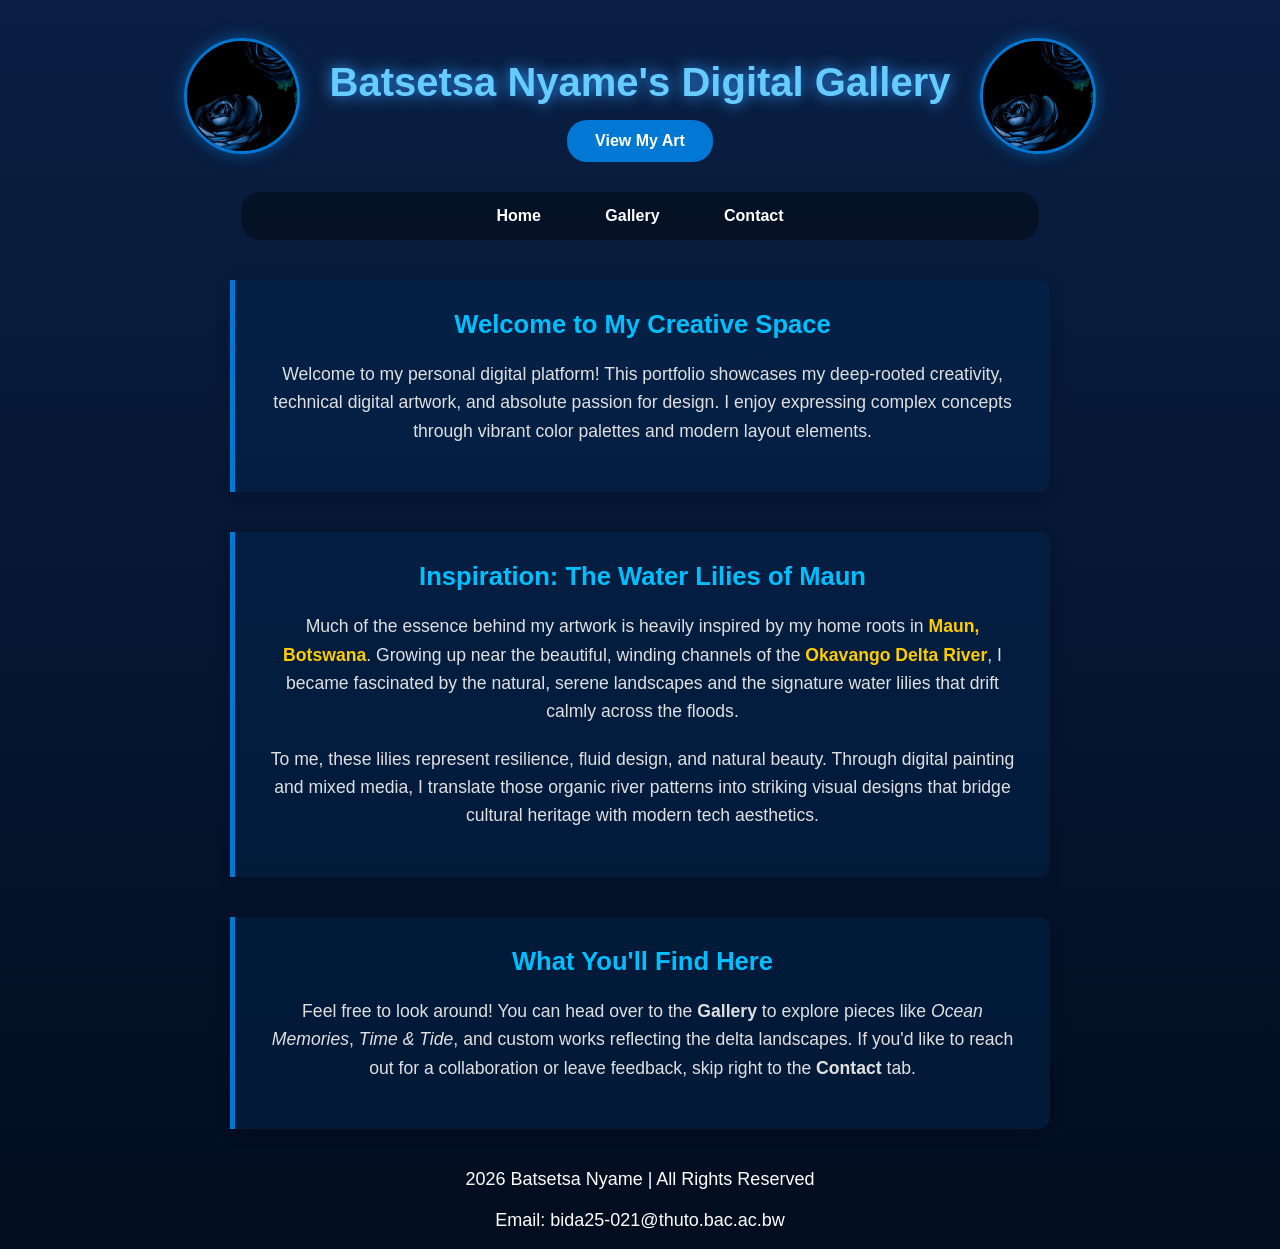
<file: index.html>
<!DOCTYPE html>
<html>
<head>
    <meta charset="UTF-8">
    <title>Home - Batsetsa Nyame</title>
    <link rel="stylesheet" href="style.css">
    <style>
        .hero-header {
            display: flex;
            align-items: center;
            justify-content: center;
            gap: 30px;
            margin: 30px auto;
            max-width: 1100px;
            padding: 0 20px;
        }
        .hero-header img {
            width: 110px;
            height: 110px;
            object-fit: cover;
            border-radius: 50%; /* Makes the framing images elegant circles */
            border: 3px solid #0078d4;
            box-shadow: 0 0 15px rgba(0, 120, 212, 0.6);
        }
        .hero-title-container {
            text-align: center;
        }
        .hero-title-container h1 {
            margin-bottom: 10px;
        }
        .view-art-btn {
            background-color: #0078d4;
            color: white;
            border: none;
            padding: 12px 28px;
            font-size: 1rem;
            font-weight: bold;
            border-radius: 20px;
            cursor: pointer;
            transition: background 0.2s, transform 0.2s;
            text-decoration: none;
            display: inline-block;
            margin-top: 5px;
        }
        .view-art-btn:hover {
            background-color: #005a9e;
            transform: scale(1.05);
        }
        .home-container {
            max-width: 900px;
            margin: 40px auto;
            padding: 0 20px;
        }
        .content-card {
            background: rgba(0, 40, 85, 0.4);
            border-left: 5px solid #0078d4;
            padding: 30px;
            border-radius: 0 12px 12px 0;
            margin-bottom: 30px;
            box-shadow: 0 4px 15px rgba(0,0,0,0.2);
        }
        .content-card h2 {
            color: #00bfff;
            margin-top: 0;
            font-size: 1.6rem;
        }
        .content-card p {
            color: #e0e0e0;
            line-height: 1.6;
            font-size: 1.1rem;
        }
        .highlight-text {
            color: #ffcc00; /* Subtle gold accent */
            font-weight: bold;
        }
    </style>
</head>
<body>

    <header class="hero-header">
        <img src="images/art1.jpg.jpg" alt="Left Accent Art">
        
        <div class="hero-title-container">
            <h1>Batsetsa Nyame's Digital Gallery</h1>
            <a href="gallery.html" class="view-art-btn">View My Art</a>
        </div>
        
        <img src="images/art2.jpg.jpg" alt="Right Accent Art">
    </header>

    <nav>
        <a href="index.html">Home</a>
        <a href="gallery.html">Gallery</a>
        <a href="contact.html">Contact</a>
    </nav>

    <main class="home-container">

        <section class="content-card">
            <h2>Welcome to My Creative Space</h2>
            <p>Welcome to my personal digital platform! This portfolio showcases my deep-rooted creativity, technical digital artwork, and absolute passion for design. I enjoy expressing complex concepts through vibrant color palettes and modern layout elements.</p>
        </section>

        <section class="content-card">
            <h2>Inspiration: The Water Lilies of Maun</h2>
            <p>Much of the essence behind my artwork is heavily inspired by my home roots in <span class="highlight-text">Maun, Botswana</span>. Growing up near the beautiful, winding channels of the <span class="highlight-text">Okavango Delta River</span>, I became fascinated by the natural, serene landscapes and the signature water lilies that drift calmly across the floods.</p>
            <p>To me, these lilies represent resilience, fluid design, and natural beauty. Through digital painting and mixed media, I translate those organic river patterns into striking visual designs that bridge cultural heritage with modern tech aesthetics.</p>
        </section>

        <section class="content-card">
            <h2>What You'll Find Here</h2>
            <p>Feel free to look around! You can head over to the <strong>Gallery</strong> to explore pieces like <em>Ocean Memories</em>, <em>Time & Tide</em>, and custom works reflecting the delta landscapes. If you'd like to reach out for a collaboration or leave feedback, skip right to the <strong>Contact</strong> tab.</p>
        </section>

    </main>

    <footer>
        <p>2026 Batsetsa Nyame | All Rights Reserved</p>
        <p>Email: bida25-021@thuto.bac.ac.bw</p>
    </footer>

</body>
</html>
</file>
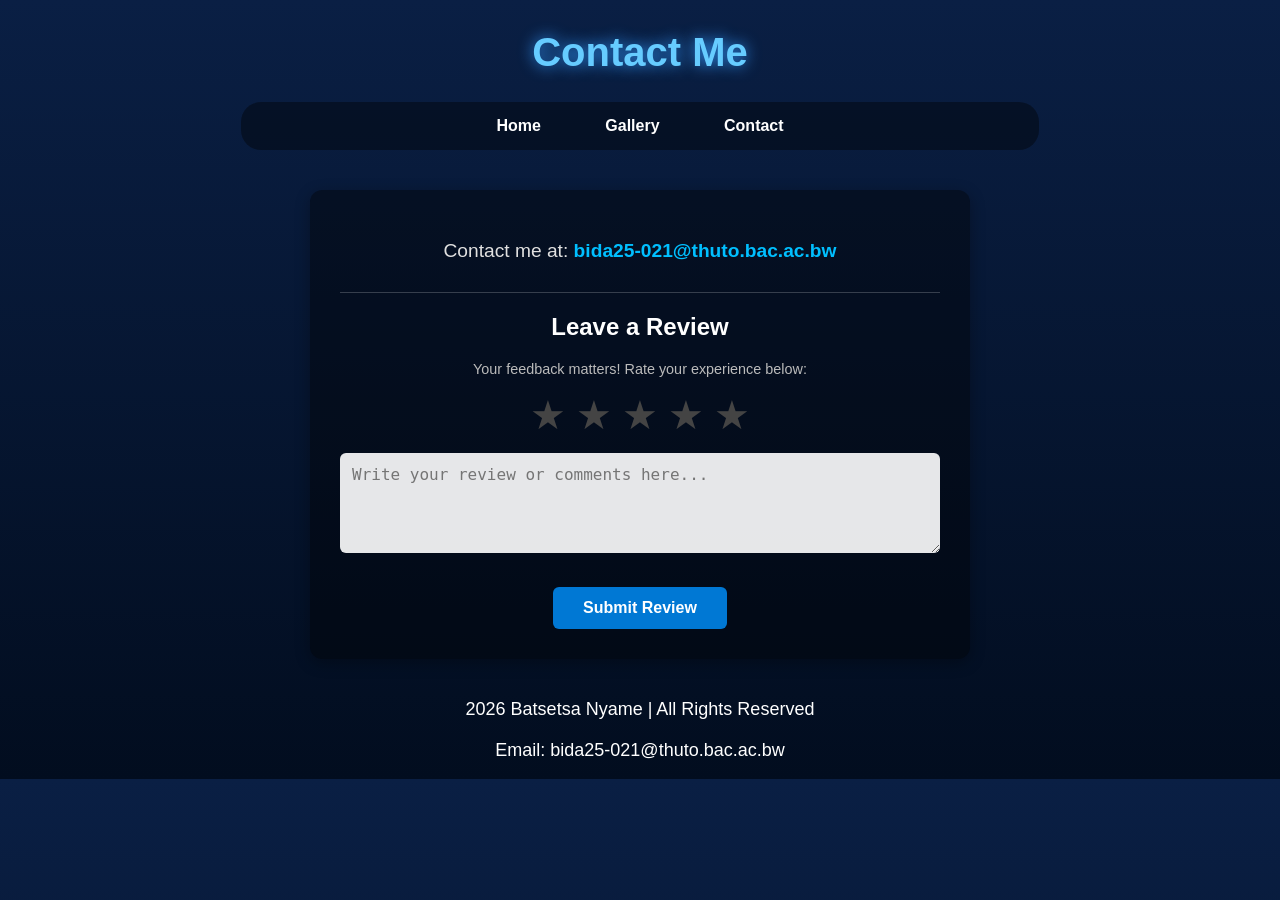
<file: contact.html>
<!DOCTYPE html>
<html>
<head>
    <meta charset="UTF-8">
    <title>Contact - Batsetsa Nyame</title>
    <link rel="stylesheet" href="style.css">
    <style>
        .contact-container {
            max-width: 600px;
            margin: 40px auto;
            background: rgba(0, 0, 0, 0.4);
            padding: 30px;
            border-radius: 12px;
            box-shadow: 0 4px 15px rgba(0,0,0,0.3);
            text-align: center;
        }
        .contact-info {
            font-size: 1.2rem;
            margin-bottom: 30px;
            color: #e0e0e0;
        }
        .contact-info a {
            color: #00bfff;
            text-decoration: none;
            font-weight: bold;
        }
        .review-heading {
            margin-top: 20px;
            border-top: 1px solid rgba(255,255,255,0.2);
            padding-top: 20px;
            color: #fff;
        }
        .rating-stars {
            display: flex;
            flex-direction: row-reverse;
            justify-content: center;
            margin: 15px 0;
        }
        .rating-stars input {
            display: none;
        }
        .rating-stars label {
            font-size: 2.5rem;
            color: #444;
            cursor: pointer;
            transition: color 0.2s ease;
            padding: 0 5px;
        }
        .rating-stars input:checked ~ label,
        .rating-stars label:hover,
        .rating-stars label:hover ~ label {
            color: #ffcc00; /* Vibrant gold for selected stars */
        }
        .review-box {
            width: 100%;
            height: 100px;
            background: rgba(255, 255, 255, 0.9);
            border: none;
            border-radius: 6px;
            padding: 12px;
            font-size: 1rem;
            box-sizing: border-box;
            resize: vertical;
            margin-bottom: 15px;
        }
        .submit-btn {
            background-color: #0078d4;
            color: white;
            border: none;
            padding: 12px 30px;
            font-size: 1rem;
            font-weight: bold;
            border-radius: 6px;
            cursor: pointer;
            transition: background 0.2s;
        }
        .submit-btn:hover {
            background-color: #005a9e;
        }
    </style>
</head>
<body>

    <h1>Contact Me</h1>

    <nav>
        <a href="index.html">Home</a>
        <a href="gallery.html">Gallery</a>
        <a href="contact.html">Contact</a>
    </nav>

    <main>
        <div class="contact-container">
            <p class="contact-info">Contact me at: <a href="mailto:bida25-021@thuto.bac.ac.bw">bida25-021@thuto.bac.ac.bw</a></p>
            
            <h2 class="review-heading">Leave a Review</h2>
            <p style="color: #bbb; font-size: 0.9rem;">Your feedback matters! Rate your experience below:</p>

            <form onsubmit="alert('Thank you for your review!'); return false;">
                
                <div class="rating-stars">
                    <input type="radio" id="star5" name="rating" value="5"><label for="star5">★</label>
                    <input type="radio" id="star4" name="rating" value="4"><label for="star4">★</label>
                    <input type="radio" id="star3" name="rating" value="3"><label for="star3">★</label>
                    <input type="radio" id="star2" name="rating" value="2"><label for="star2">★</label>
                    <input type="radio" id="star1" name="rating" value="1"><label for="star1">★</label>
                </div>

                <textarea class="review-box" placeholder="Write your review or comments here..." required></textarea>
                
                <br>
                <button type="submit" class="submit-btn">Submit Review</button>
            </form>
        </div>
    </main>

    <footer>
        <p>2026 Batsetsa Nyame | All Rights Reserved</p>
        <p>Email: bida25-021@thuto.bac.ac.bw</p>
    </footer>

</body>
</html>
</file>
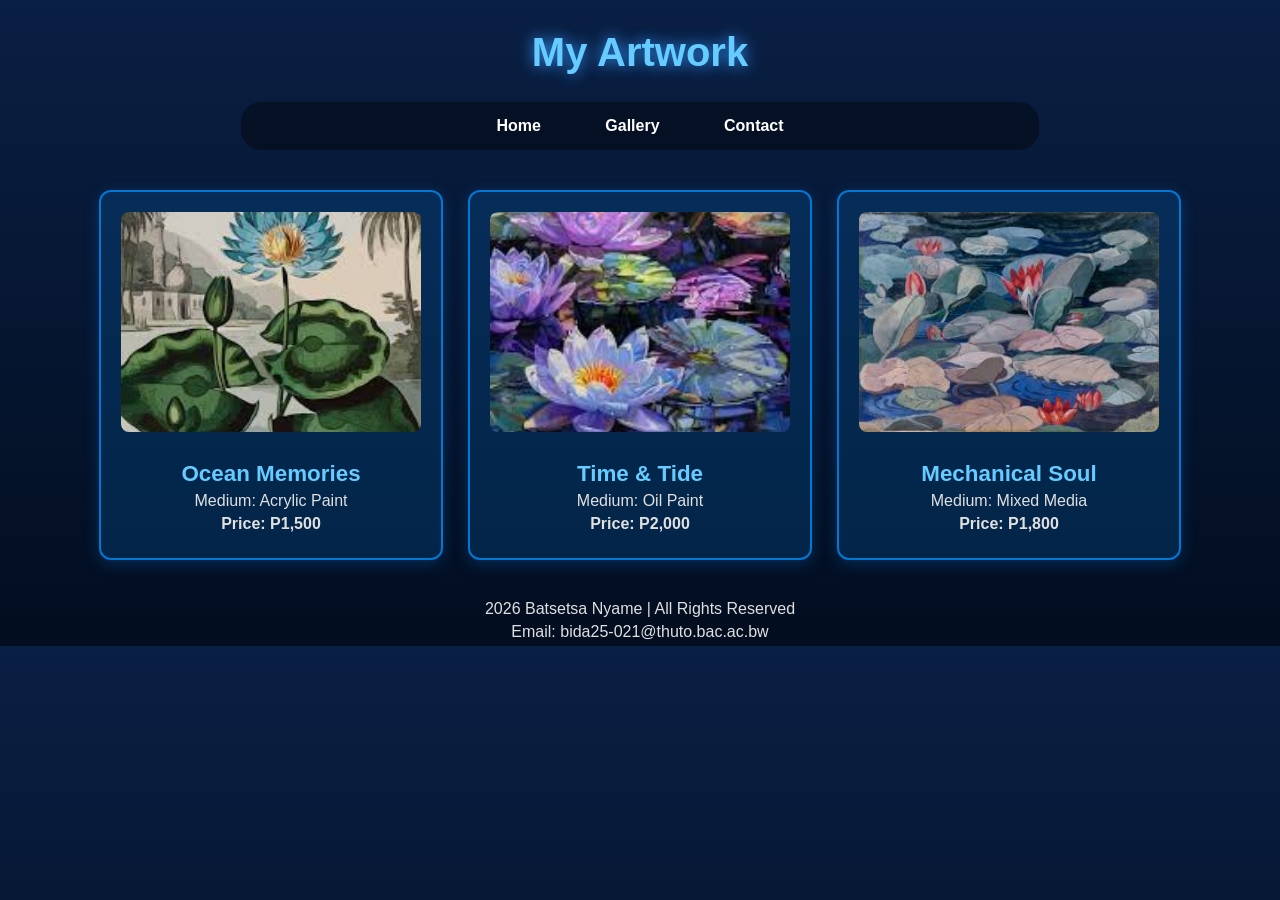
<file: gallery.html>
<!DOCTYPE html>
<html>
<head>
    <meta charset="UTF-8">
    <title>Gallery - Batsetsa Nyame</title>
    <link rel="stylesheet" href="style.css">
    <style>
        .gallery {
            display: flex;
            justify-content: center;
            gap: 25px;
            margin: 40px auto;
            max-width: 1200px;
            padding: 0 20px;
            flex-wrap: wrap;
        }
        .art-card {
            background: rgba(0, 120, 212, 0.2);
            border: 2px solid #0078d4;
            border-radius: 12px;
            padding: 20px;
            width: 300px;
            text-align: center;
            box-shadow: 0 4px 15px rgba(0, 120, 212, 0.3);
            transition: transform 0.2s;
        }
        .art-card:hover {
            transform: translateY(-5px);
        }
        .art-card img {
            width: 100%;
            height: 220px;
            object-fit: cover;
            border-radius: 8px;
            margin-bottom: 15px;
        }
        h2 {
            color: #00bfff;
            font-size: 1.4rem;
            margin: 10px 0 5px 0;
            font-family: sans-serif;
        }
        p {
            color: #e0e0e0;
            font-size: 1rem;
            margin: 5px 0;
            font-family: sans-serif;
        }
    </style>
</head>
<body>

    <h1>My Artwork</h1>

    <nav>
        <a href="index.html">Home</a>
        <a href="gallery.html">Gallery</a>
        <a href="contact.html">Contact</a>
    </nav>

    <div class="gallery">

        <div class="art-card">
            <img src="images/more_pond.jpg" alt="Ocean Memories">
            <h2>Ocean Memories</h2>
            <p>Medium: Acrylic Paint</p>
            <p><strong>Price: P1,500</strong></p>
        </div>

        <div class="art-card">
            <img src="images/pond_flowers.jpg" alt="Time & Tide">
            <h2>Time & Tide</h2>
            <p>Medium: Oil Paint</p>
            <p><strong>Price: P2,000</strong></p>
        </div>

        <div class="art-card">
            <img src="images/water_lilies.jpg" alt="Mechanical Soul">
            <h2>Mechanical Soul</h2>
            <p>Medium: Mixed Media</p>
            <p><strong>Price: P1,800</strong></p>
        </div>

    </div>

    <footer>
        <p>2026 Batsetsa Nyame | All Rights Reserved</p>
        <p>Email: bida25-021@thuto.bac.ac.bw</p>
    </footer>

</body>
</html>
</file>
<file: style.css>
body {
    font-family: Arial, sans-serif;
    background: linear-gradient(to bottom, #0a1f44, #020d1f);
    color: white;
    text-align: center;
    margin: 0;
}

h1 {
    font-size: 40px;
    color: #66ccff;
    text-shadow: 0 0 15px #3399ff;
    margin-top: 30px;
}

nav {
    background-color: rgba(0, 0, 0, 0.4);
    padding: 15px;
    border-radius: 20px;
    margin: 20px auto;
    width: 60%;
}

nav a {
    margin: 15px;
    text-decoration: none;
    color: white;
    font-weight: bold;
    padding: 10px 15px;
    border-radius: 20px;
    transition: 0.3s;
}

nav a:hover {
    background-color: #3399ff;
    color: black;
    box-shadow: 0 0 10px #3399ff;
}

p {
    font-size: 18px;
    margin-top: 20px;
}

section {
    margin: 40px;
    padding: 20px;
    background-color: #102b5c;
    border-radius: 10px;
}

button {
    padding: 12px 25px;
    background-color: #3399ff;
    border: none;
    border-radius: 25px;
    color: white;
    font-size: 16px;
    cursor: pointer;
    margin-top: 15px;
}

button:hover {
    background-color: #66ccff;
    box-shadow: 0 0 10px #66ccff;
}
.gallery{
    display:flex;
    flex-wrap:wrap;
    justify-content:center;
    gap:30px;
    padding:40px;
}

.art-card{
    background:#102b5c;
    padding:20px;
    width:250px;
    border-radius:20px;
    box-shadow:0 0 15px #3399ff;
}

.art-card img{
    width:100%;
    border-radius:15px;
}

.art-card h2{
    color:#66ccff;
}
</file>
